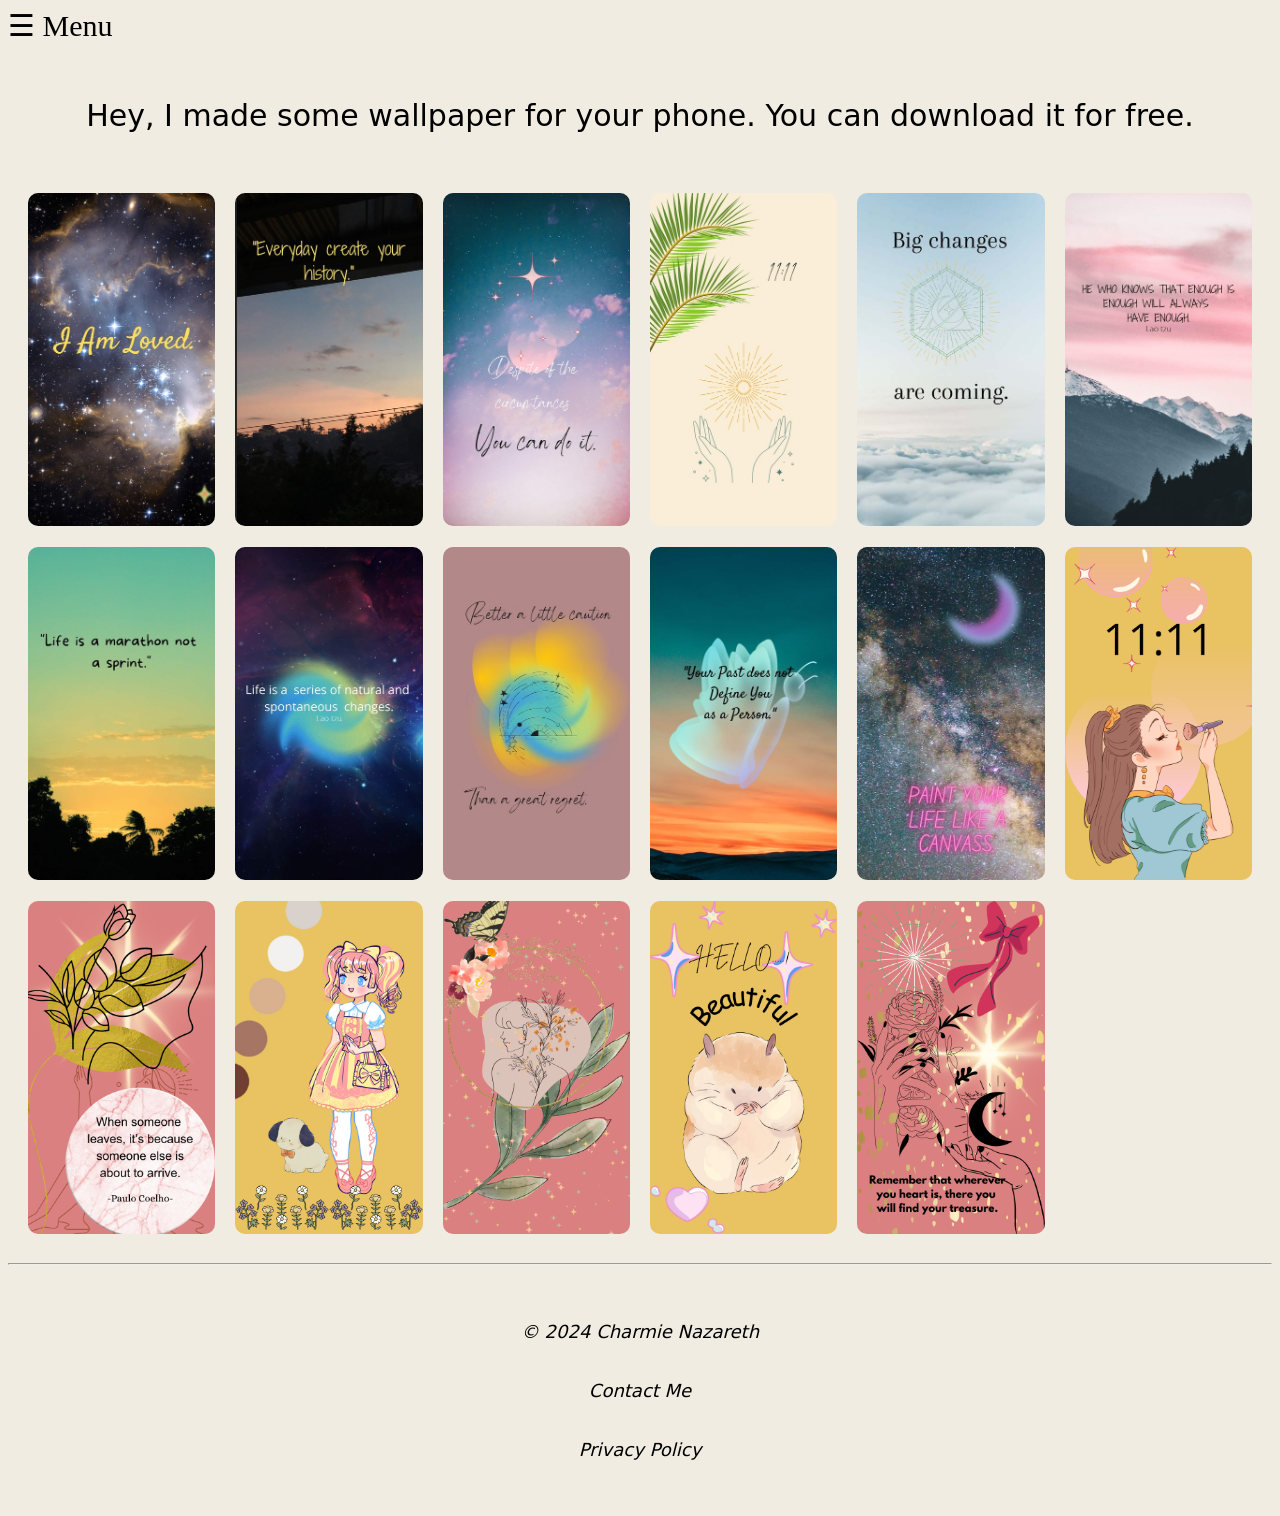
<file: freebie.html>
<!DOCTYPE html>
<html lang="en">

<head>
  <meta charset="UTF-8">
  <meta name="viewport" content="width=device-width, initial-scale=1">
  <meta description=" " content=" ">

  <link rel="stylesheet" type="text/css"  href="https://s3.ap-southeast-1.amazonaws.com/charmienazareth.com/freebiestylesheet.css">

 <link rel="stylesheet" type="text/css" href="freebiestylesheet.css">

  <title>wallpapergallery</title>  

</head>
<body>

 
<div id="mySidenav" class="sidenav">
  <a href="javascript:void(0)" class="closebtn" onclick="closeNav()">&times;
</a>
   <a href="index.html">Home</a>
   <a href="Blog.html">Blog</a>
   <a href="freebie.html">Wallpaper</a>
   <a href="mailto:charmienazareth@gmail.com">Contact Me</a>
   <a href="PrivacyPolicyofCharmieNazareth.html" target="_blank">
     Privacy Policy</a>
</div>

<div class="flex-container">
  <div>
<span style="font-size:30px;cursor:pointer" onclick="openNav()">&#9776; Menu </span>
</div>
 </div>

 <script>
function openNav() {
  document.getElementById("mySidenav").style.width = "350px";
}

function closeNav() {
  document.getElementById("mySidenav").style.width = "0";
}
</script>  

<p> Hey, I made some wallpaper for your phone. You can download it for free.</p>


<div class="grid-container">
  <div class="item1">
    <img src="Iamloved.jpg" alt="Iamloved"
onclick="openModal(); currentSlide(1)" class="hover-shadow cursor">
    </div>

  <div class="item2">
   <img src="createhistory.jpg" alt="createhistory"
onclick="openModal(); currentSlide(2)" class="hover-shadow cursor">
    </div>


  <div class="item3">
    <img src="doit.jpg" alt="doit"
onclick="openModal(); currentSlide(3)" class="hover-shadow cursor">
     </div>

  <div class="item4">
    <img src="eleveneleven.jpg" alt="eleveneleven"
onclick="openModal(); currentSlide(4)" class="hover-shadow cursor">
     </div>

  <div class="item5">
    <img src="bigchanges.jpg" alt="bigchanges"
onclick="openModal(); currentSlide(5)" class="hover-shadow cursor">
     </div>

  <div class="item6">
    <img src="knowsthatenough.jpg" alt="knowsthatenough"
onclick="openModal(); currentSlide(6)" class="hover-shadow cursor">
     </div>

  <div class="item7">
    <img src="Lifemarathon.jpg" alt="Lifemarathon"
onclick="openModal(); currentSlide(7)" class="hover-shadow cursor">
     </div>

  <div class="item8">
    <img src="Lifeseries.jpg" alt="Lifeseries"
onclick="openModal(); currentSlide(8)" class="hover-shadow cursor">
      </div>

  
  <div class="item9">
    <img src="littlecaution.jpg" alt="littlecaution"
onclick="openModal(); currentSlide(9)" class="hover-shadow cursor">
      </div>

  <div class="item10">
    <img src="notdefine.jpg" alt="notdefine"
onclick="openModal(); currentSlide(10)" class="hover-shadow cursor">
      </div>

  <div class="item11">
    <img src="Paintyourlife.jpg" alt="Paintyourlife"
onclick="openModal(); currentSlide(11)" class="hover-shadow cursor">
      </div>

   <div class="item12">
    <img src="1111num.png" alt="1111num"
onclick="openModal(); currentSlide(11)" class="hover-shadow cursor">
      </div>

   <div class="item13">
    <img src="abouttoarrive.png" alt="abouttoarrive"
onclick="openModal(); currentSlide(11)" class="hover-shadow cursor">
      </div>

    <div class="item14">
    <img src="cutegirl.png" alt="cutegirl"
onclick="openModal(); currentSlide(11)" class="hover-shadow cursor">
      </div>

    <div class="item15">
    <img src="flowers.png" alt="flowers"
onclick="openModal(); currentSlide(11)" class="hover-shadow cursor">
      </div>

    <div class="item16">
    <img src="hellobeauty.png" alt="hellobeauty"
onclick="openModal(); currentSlide(11)" class="hover-shadow cursor">
      </div>

    <div class="item17">
    <img src="treasure.png" alt="treasure"
onclick="openModal(); currentSlide(17)" class="hover-shadow cursor">
      </div>
        </div>

<hr>

<div class="privacy">
   <p> &copy; 2024 Charmie Nazareth </p>
     <p><a href="mailto:charmienazareth@gmail.com">Contact Me</a></p>
       <p><a href="PrivacyPolicyofCharmieNazareth.html" target="_blank">              
         Privacy Policy</a></p>
    </div>


   <div id="myModal" class="modal">
  <span class="close cursor" onclick="closeModal()">&times;</span>
  <div class="modal-content">

    <div class="mySlides">
      <div class="numbertext">1 / 17</div>
      <img src="Iamloved.jpg" width="auto" height="450">
    </div>

    <div class="mySlides">
      <div class="numbertext">2 / 17</div>
      <img src="createhistory.jpg" width="auto" height="450">
    </div>

   <div class="mySlides">
      <div class="numbertext">3 / 17</div>
      <img src="doit.jpg" width="auto" height="450">
    </div>


    <div class="mySlides">
      <div class="numbertext">4 / 17</div>
      <img src="eleveneleven.jpg" width="auto" height="450">
    </div>

     <div class="mySlides">
      <div class="numbertext">5 /17</div>
      <img src="bigchanges.jpg" width="auto" height="450">
    </div>


     <div class="mySlides">
      <div class="numbertext">6 / 17</div>
      <img src="knowsthatenough.jpg" width="auto" height="450">
    </div>


     <div class="mySlides">
      <div class="numbertext">7 / 17</div>
      <img src="Lifemarathon.jpg" width="auto" height="450">
    </div>

    
     <div class="mySlides">
      <div class="numbertext">8 / 17</div>
      <img src="Lifeseries.jpg" width="auto" height="450">
    </div>


     <div class="mySlides">
      <div class="numbertext">9 / 17</div>
      <img src="littlecaution.jpg" width="auto" height="450">
    </div>


     <div class="mySlides">
      <div class="numbertext">10 / 17</div>
      <img src="notdefine.jpg" width="auto" height="450">
    </div>

   <div class="mySlides">
      <div class="numbertext">11 / 17</div>
      <img src="Paintyourlife.jpg" width="auto" height="450">
    </div>

    <div class="mySlides">
      <div class="numbertext">12 / 17</div>
      <img src="1111num.png" width="auto" height="450">
    </div>

    <div class="mySlides">
      <div class="numbertext">13 / 17</div>
      <img src="abouttoarrive.png" width="auto" height="450">
    </div>

    <div class="mySlides">
      <div class="numbertext">14 / 17</div>
      <img src="cutegirl.png"" width="auto" height="450">
    </div>

     <div class="mySlides">
      <div class="numbertext">15 / 17</div>
      <img src="flowers.png" width="auto" height="450">
    </div>

     <div class="mySlides">
      <div class="numbertext">16 / 17</div>
      <img src="hellobeauty.png" width="auto" height="450">
    </div>

    <div class="mySlides">
      <div class="numbertext">17 / 17</div>
      <img src="treasure.png" width="auto" height="450">
    </div>


    <a class="prev" onclick="plusSlides(-1)">&#10094;</a>
    <a class="next" onclick="plusSlides(1)">&#10095;</a>

    <div class="caption-container">
      <p id="caption"></p>
      </div>



  


<script>
function openModal() {
  document.getElementById("myModal").style.display = "block";
}

function closeModal() {
  document.getElementById("myModal").style.display = "none";
}

var slideIndex = 1;
showSlides(slideIndex);

function plusSlides(n) {
  showSlides(slideIndex += n);
}

function currentSlide(n) {
  showSlides(slideIndex = n);
}

function showSlides(n) {
  var i;
  var slides = document.getElementsByClassName("mySlides");
  var dots = document.getElementsByClassName("demo");
  var captionText = document.getElementById("caption");
  if (n > slides.length) {slideIndex = 1}
  if (n < 1) {slideIndex = slides.length}
  for (i = 0; i < slides.length; i++) {
      slides[i].style.display = "none";
  }
  for (i = 0; i < dots.length; i++) {
      dots[i].className = dots[i].className.replace(" active", "");
  }
  slides[slideIndex-1].style.display = "block";
  dots[slideIndex-1].className += " active";
  captionText.innerHTML = dots[slideIndex-1].alt;
}
</script>


 


</body>
</html>
</file>
<file: freebiestylesheet.css>
body {
  background-color: #f0ece2;
}

@media only screen and (max-width: 600px) {


/* For mobile phones: */
[class*="col-"] {
  width: 100%;
}

.flex-container{
 display: flex;
 background-color: #f0ece2;
 height: 50px;
 position: sticky;
 top: 0px;
}


.grid-container {
  display: grid;
  grid-template-columns: auto auto;
  background-color: #f0ece2;
  padding: 10px;
}

.grid-container > div {
  background-color: none;
  border: 1px none;
  padding: 10px;
  font-size: 20px;
  text-align: center;
}


img {
 width: 100%;
 height: auto;
 border-radius: 10px;
}

p {
  text-align: center;
  font-size: 18px;
  font-family: system-ui;
  padding-top: 0px;
}

.sidenav {
  background-color: #596e79;
  height: 100%;
  width: 0px;
  position: fixed;
  z-index: 1;
  top: 0;
  left: 0;
  overflow-x: hidden;
  transition: 0.5s;
  padding-top: 60px;
}

.sidenav a {
  padding: 8px 8px 32px 32px;
  text-decoration: none;
  font-size: 25px;
  color: white;
  display: block;
  transition: 0.3s;
  
}

.sidenav a:hover {
  color: #f1f1f1;
}

.sidenav .closebtn {
  position: absolute;
  top: 0;
  right: 25px;
  font-size: 39px;
  margin-left: 50px;
 }

span{
 position: sticky;
 top: 0px;
}


.privacy p {
  text-align: center;
  font-size: 18px;
  font-style: italic;
  padding: 10px 0px;
  }

a{
  color: black;
}

a:link {
  text-decoration: none;
}

a:visited {
  text-decoration: none;
}

a:hover {
  text-decoration: underline;
}

a:active{
  text-decoration: underline;
 }


/* The Modal (background) */
.modal {
  display: none;
  position: fixed;
  z-index: 1;
  padding-top: 50px;
  padding-bottom: 50px;
  left: 0;
  top: 0;
  width: 100%;
  height: 100%;
  overflow: auto;
  background-color: black;
}

/* Modal Content */
.modal-content {
  position: relative;
  top: 10%;
  background-color: #fefefe;
  margin: auto;
  padding: 0;
  width: 90%;
  max-width: 300px;
}

/* The Close Button */
.close {
  color: white;
  position: absolute;
  top: 10px;
  right: 25px;
  font-size: 35px;
  font-weight: bold;
}

.close:hover,
.close:focus {
  color: #999;
  text-decoration: none;
  cursor: pointer;
}

.mySlides {
  display: none;
}

.cursor {
  cursor: pointer;
}

/* Next & previous buttons */
.prev,
.next {
  cursor: pointer;
  position: absolute;
  top: 50%;
  width: auto;
  padding: 16px;
  margin-top: -50px;
  color: white;
  font-weight: bold;
  font-size: 20px;
  transition: 0.6s ease;
  border-radius: 0 3px 3px 0;
  user-select: none;
  -webkit-user-select: none;
}

/* Position the "next button" to the right */
.next {
  right: 0;
  border-radius: 3px 0 0 3px;
}

/* On hover, add a black background color with a little bit see-through */
.prev:hover,
.next:hover {
  background-color: rgba(0, 0, 0, 0.8);
}

/* Number text (1/3 etc) */
.numbertext {
  color: #f2f2f2;
  font-size: 12px;
  padding: 8px 12px;
  position: absolute;
  top: 0;
}

img {
  margin-bottom: -4px;
}

.caption-container {
  text-align: center;
  background-color: black;
  padding: 2px 16px;
  color: white;
}

.demo {
  opacity: 0.6;
}

.active,
.demo:hover {
  opacity: 1;
}

img.hover-shadow {
  transition: 0.3s;
}

.hover-shadow:hover {
  box-shadow: 0 4px 8px 0 rgba(0, 0, 0, 0.2), 0 6px 20px 0 rgba(0, 0, 0, 0.19);
}
}



@media only screen and (min-width: 600px) {


/* For mobile phones: */
[class*="col-"] {
  width: 100%;
}

.flex-container{
 display: flex;
 background-color: #f0ece2;
 height: 50px;
 position: sticky;
 top: 0px;
}

span{
 position: sticky;
 top: 0px;
}

.grid-container {
  display: grid;
  grid-template-columns: auto auto auto;
  background-color: #f0ece2;
  padding: 10px;
}

.grid-container > div {
  background-color: none;
  border: 1px none;
  padding: 10px;
  font-size: 20px;
  text-align: center;
}


img {
 width: 100%;
 height: auto;
 border-radius: 10px;
}

p {
  text-align: center;
  font-size: 18px;
  font-family: system-ui;
  padding: 20px;
}

.sidenav {
  background-color: #596e79;
  height: 100%;
  width: 0px;
  position: fixed;
  z-index: 1;
  top: 0;
  left: 0;
  overflow-x: hidden;
  transition: 0.5s;
  padding-top: 60px;
}

.sidenav a {
  padding: 8px 8px 32px 32px;
  text-decoration: none;
  font-size: 25px;
  color: white;
  display: block;
  transition: 0.3s;
}

.sidenav a:hover {
  color: #f1f1f1;
}

.sidenav .closebtn {
  position: absolute;
  top: 0;
  right: 25px;
  font-size: 39px;
  margin-left: 50px;
 }

.privacy {
  text-align: center;
  font-size: 18px;
  padding: 20px 0px;
}

.privacy p {
  text-align: center;
  font-size: 18px;
  font-style: italic;
  padding: 10px 0px;
  }


a {
  color: black;
}

a:link {
  text-decoration: none;
  
}

a:visited {
  text-decoration: none;
}

a:hover {
  text-decoration: underline;
}

a:active{
  text-decoration: underline;
 }

/* The Modal (background) */
.modal {
  display: none;
  position: fixed;
  z-index: 1;
  padding-top: 100px;
  left: 0;
  top: 0;
  width: 100%;
  height: 100%;
  overflow: auto;
  background-color: black;
}

/* Modal Content */
.modal-content {
  position: relative;
  background-color: #fefefe;
  margin: auto;
  padding: 0;
  width: 60%;
  max-width: 450px;
}

/* The Close Button */
.close {
  color: white;
  position: absolute;
  top: 10px;
  right: 25px;
  font-size: 35px;
  font-weight: bold;
}

.close:hover,
.close:focus {
  color: #999;
  text-decoration: none;
  cursor: pointer;
}

.mySlides {
  display: none;
}

.cursor {
  cursor: pointer;
}

/* Next & previous buttons */
.prev,
.next {
  cursor: pointer;
  position: absolute;
  top: 50%;
  width: auto;
  padding: 16px;
  margin-top: -50px;
  color: white;
  font-weight: bold;
  font-size: 20px;
  transition: 0.6s ease;
  border-radius: 0 3px 3px 0;
  user-select: none;
  -webkit-user-select: none;
}

/* Position the "next button" to the right */
.next {
  right: 0;
  border-radius: 3px 0 0 3px;
}

/* On hover, add a black background color with a little bit see-through */
.prev:hover,
.next:hover {
  background-color: rgba(0, 0, 0, 0.8);
}

/* Number text (1/3 etc) */
.numbertext {
  color: #f2f2f2;
  font-size: 12px;
  padding: 8px 12px;
  position: absolute;
  top: 0;
}

img {
  margin-bottom: -4px;
}

.caption-container {
  text-align: center;
  background-color: black;
  padding: 2px 16px;
  color: white;
}

.demo {
  opacity: 0.6;
}

.active,
.demo:hover {
  opacity: 1;
}

img.hover-shadow {
  transition: 0.3s;
}

.hover-shadow:hover {
  box-shadow: 0 4px 8px 0 rgba(0, 0, 0, 0.2), 0 6px 20px 0 rgba(0, 0, 0, 0.19);
}


}

@media only screen and (min-width: 768px) {


/* For mobile phones: */
[class*="col-"] {
  width: 100%;
}

.flex-container{
 display: flex;
 background-color: #f0ece2;
 height: 50px;
 position: sticky;
 top: 0px;
}

span{
 position: sticky;
 top: 0px;
}


.grid-container {
  display: grid;
  grid-template-columns: auto auto auto;
  background-color: #f0ece2;
  padding: 10px;
}

.grid-container > div {
  background-color: none;
  border: 1px none;
  padding: 10px;
  font-size: 20px;
  text-align: center;
}


img {
 width: 100%;
 height: auto;
 border-radius: 10px;
}

p {
  text-align: center;
  font-size: 26px;
  font-family: system-ui;
  padding: 10px;
}

.sidenav {
  background-color: #596e79;
  height: 100%;
  width: 0px;
  position: fixed;
  z-index: 1;
  top: 0;
  left: 0;
  overflow-x: hidden;
  transition: 0.5s;
  padding-top: 60px;
}

.sidenav a {
  padding: 8px 8px 32px 32px;
  text-decoration: none;
  font-size: 30px;
  color: white;
  display: block;
  transition: 0.3s;
  
  
}

.sidenav a:hover {
  color: #f1f1f1;
}

.sidenav .closebtn {
  position: absolute;
  top: 0;
  right: 25px;
  font-size: 39px;
  margin-left: 50px;
 }

.privacy {
  text-align: center;
  font-size: 18px;
  padding: 10px 0px;
}

.privacy p {
  text-align: center;
  font-size: 18px;
  font-style: italic;
  padding: 10px 0px;
  }



a {
  color: black;
}

a:link {
  text-decoration: none;
}

a:visited {
  text-decoration: none;
}

a:hover {
  text-decoration: underline;
}

a:active{
  text-decoration: underline;
 }
}

@media only screen and (min-width: 800px) {

/* For mobile phones: */
[class*="col-"] {
  width: 100%;
}

.flex-container{
 display: flex;
 background-color: #f0ece2;
 height: 50px;
 position: sticky;
 top: 0px;
}

span{
 position: sticky;
 top: 0px;
}


.grid-container {
  display: grid;
  grid-template-columns: auto auto auto auto;
  background-color: #f0ece2;
  padding: 10px;
}

.grid-container > div {
  background-color: none;
  border: 1px none;
  padding: 10px;
  font-size: 20px;
  text-align: center;
}


img {
 width: 100%;
 height: auto;
 border-radius: 10px;
}

p {
  text-align: center;
  font-size: 27px;
  font-family: system-ui;
  padding: 20px;
}

.sidenav {
  background-color: #596e79;
  height: 100%;
  width: 0px;
  position: fixed;
  z-index: 1;
  top: 0;
  left: 0;
  overflow-x: hidden;
  transition: 0.5s;
  padding-top: 60px;
}

.sidenav a {
  padding: 8px 8px 32px 32px;
  text-decoration: none;
  font-size: 32px;
  color: white;
  display: block;
  transition: 0.3s;
  
  
}

.sidenav a:hover {
  color: #f1f1f1;
}

.sidenav .closebtn {
  position: absolute;
  top: 0;
  right: 25px;
  font-size: 39px;
  margin-left: 50px;
 }

.privacy {
  text-align: center;
  font-size: 18px;
  padding: 20px 0px;
}

.privacy p {
  text-align: center;
  font-size: 18px;
  font-style: italic;
  padding: 10px 0px;
  }


a {
  color: black;
}

a:link {
  text-decoration: none;
}

a:visited {
  text-decoration: none;
}

a:hover {
  text-decoration: underline;
}

a:active{
  text-decoration: underline;
 }
}

@media only screen and (min-width: 922px) {

/* For mobile phones: */
[class*="col-"] {
  width: 100%;
}

.flex-container{
 display: flex;
 background-color: #f0ece2;
 height: 50px;
 position: sticky;
 top: 0px;
}

span{
 position: sticky;
 top: 0px;
}


.grid-container {
  display: grid;
  grid-template-columns: auto auto auto auto auto auto;
  background-color: #f0ece2;
  padding: 10px;
}

.grid-container > div {
  background-color: none;
  border: 1px none;
  padding: 10px;
  font-size: 20px;
  text-align: center;
}

img {
 width: 100%;
 height: auto;
 border-radius: 10px;
}

p {
  text-align: center;
  font-size: 27px;
  font-family: system-ui;
  padding: 10px;
}

.sidenav {
  background-color: #596e79;
  height: 100%;
  width: 0px;
  position: fixed;
  z-index: 1;
  top: 0;
  left: 0;
  overflow-x: hidden;
  transition: 0.5s;
  padding-top: 60px;
}

.sidenav a {
  padding: 8px 8px 32px 32px;
  text-decoration: none;
  font-size: 27px;
  color: white;
  display: block;
  transition: 0.3s;
  
  
}

.sidenav a:hover {
  color: #f1f1f1;
}

.sidenav .closebtn {
  position: absolute;
  top: 0;
  right: 25px;
  font-size: 39px;
  margin-left: 50px;
 }

.privacy {
  text-align: center;
  font-size: 18px;
  padding: 20px 0px;
}

.privacy p {
  text-align: center;
  font-size: 18px;
  font-style: italic;
  padding: 10px 0px;
  }


a {
  color: black;
}

a:link {
  text-decoration: none;
}

a:visited {
  text-decoration: none;
}

a:hover {
  text-decoration: underline;
}

a:active{
  text-decoration: underline;
 }
}

@media only screen and (min-width: 1022px) {

/* For mobile phones: */
[class*="col-"] {
  width: 100%;
}

.flex-container{
 display: flex;
 background-color: #f0ece2;
 height: 50px;
 position: sticky;
 top: 0px;
}

span{
 position: sticky;
 top: 0px;
}


.grid-container {
  display: grid;
  grid-template-columns: auto auto auto auto auto auto;
  background-color: #f0ece2;
  padding: 10px;
}

.grid-container > div {
  background-color: none;
  border: 1px none;
  padding: 10px;
  font-size: 20px;
  text-align: center;
}


img {
 width: 100%;
 height: auto;
 border-radius: 10px;
}

p {
  text-align: center;
  font-size: 21px;
  font-family: system-ui;
  padding: 10px;
}

.sidenav {
  background-color: #596e79;
  height: 100%;
  width: 0px;
  position: fixed;
  z-index: 1;
  top: 0;
  left: 0;
  overflow-x: hidden;
  transition: 0.5s;
  padding-top: 60px;
}

.sidenav a {
  padding: 8px 8px 32px 32px;
  text-decoration: none;
  font-size: 25px;
  color: white;
  display: block;
  transition: 0.3s;
}

.sidenav a:hover {
  color: #f1f1f1;
}

.sidenav .closebtn {
  position: absolute;
  top: 0;
  right: 25px;
  font-size: 39px;
  margin-left: 50px;
 }

.privacy {
  text-align: center;
  font-size: 18px;
  padding: 20px 0px;
}

.privacy p {
  text-align: center;
  font-size: 18px;
  font-style: italic;
  padding: 10px 0px;
  }


a {
  color: black;
}

a:link {
  text-decoration: none;
}

a:visited {
  text-decoration: none;
}

a:hover {
  text-decoration: underline;
}

a:active{
  text-decoration: underline;
 }
}

@media only screen and (min-width: 1024px) {

/* For mobile phones: */
[class*="col-"] {
  width: 100%;
}

.flex-container{
 display: flex;
 background-color: #f0ece2;
 height: 50px;
 position: sticky;
 top: 0px;
}

span{
 position: sticky;
 top: 0px;
}


.grid-container {
  display: grid;
  grid-template-columns: auto auto auto auto auto auto;
  background-color: #f0ece2;
  padding: 10px;
}

.grid-container > div {
  background-color: none;
  border: 1px none;
  padding: 10px;
  font-size: 20px;
  text-align: center;
}

img {
 width: 100%;
 height: auto;
 border-radius: 10px;
}

p {
  text-align: center;
  font-size: 30px;
  font-family: system-ui;
  padding: 10px;
}

.sidenav {
  background-color: #596e79;
  height: 100%;
  width: 0px;
  position: fixed;
  z-index: 1;
  top: 0;
  left: 0;
  overflow-x: hidden;
  transition: 0.5s;
  padding-top: 60px;
  font-size: 25px;
}

.sidenav a {
  padding: 8px 8px 32px 32px;
  text-decoration: none;
  font-size: 25px;
  color: white;
  display: block;
  transition: 0.3s;
}

.sidenav a:hover {
  color: #f1f1f1;
}

.sidenav .closebtn {
  position: absolute;
  top: 0;
  right: 25px;
  font-size: 39px;
  margin-left: 50px;
 }

.privacy {
  text-align: center;
  font-size: 18px;
  padding: 20px 0px;
}

.privacy p {
  text-align: center;
  font-size: 18px;
  font-style: italic;
  padding: 10px 0px;
  }


a {
  color: black;
}

a:link {
  text-decoration: none;
}

a:visited {
  text-decoration: none;
}

a:hover {
  text-decoration: underline;
}

a:active{
  text-decoration: underline;
 }

/* The Modal (background) */
.modal {
  display: none;
  position: fixed;
  z-index: 1;
  padding-top: 100px;
  left: 0;
  top: 0;
  width: 100%;
  height: 100%;
  overflow: auto;
  background-color: black;
}

/* Modal Content */
.modal-content {
  position: relative;
  background-color: #fefefe;
  margin: auto;
  padding: 0;
  width: 20%;
  max-width: 300px;
}

/* The Close Button */
.close {
  color: white;
  position: absolute;
  top: 10px;
  right: 25px;
  font-size: 35px;
  font-weight: bold;
}

.close:hover,
.close:focus {
  color: #999;
  text-decoration: none;
  cursor: pointer;
}

.mySlides {
  display: none;
}

.cursor {
  cursor: pointer;
}

/* Next & previous buttons */
.prev,
.next {
  cursor: pointer;
  position: absolute;
  top: 50%;
  width: auto;
  padding: 16px;
  margin-top: -50px;
  color: white;
  font-weight: bold;
  font-size: 20px;
  transition: 0.6s ease;
  border-radius: 0 3px 3px 0;
  user-select: none;
  -webkit-user-select: none;
}

/* Position the "next button" to the right */
.next {
  right: 0;
  border-radius: 3px 0 0 3px;
}

/* On hover, add a black background color with a little bit see-through */
.prev:hover,
.next:hover {
  background-color: rgba(0, 0, 0, 0.8);
}

/* Number text (1/3 etc) */
.numbertext {
  color: #f2f2f2;
  font-size: 12px;
  padding: 8px 12px;
  position: absolute;
  top: 0;
}

img {
  margin-bottom: -4px;
}

.caption-container {
  text-align: center;
  background-color: black;
  padding: 2px 16px;
  color: white;
}

.demo {
  opacity: 0.6;
}

.active,
.demo:hover {
  opacity: 1;
}

img.hover-shadow {
  transition: 0.3s;
}

.hover-shadow:hover {
  box-shadow: 0 4px 8px 0 rgba(0, 0, 0, 0.2), 0 6px 20px 0 rgba(0, 0, 0, 0.19);
}
 }

@media only screen and (min-width: 1200px) {

/* For mobile phones: */
[class*="col-"] {
  width: 100%;
}


.flex-container{
 display: flex;
 background-color: #f0ece2;
 height: 50px;
 position: sticky;
 top: 0px;
}

span{
 position: sticky;
 top: 0px;
}


.grid-container {
  display: grid;
  grid-template-columns: auto auto auto auto auto auto;
  background-color: #f0ece2;
  padding: 10px;
}

.grid-container > div {
  background-color: none;
  border: 1px none;
  padding: 10px;
  font-size: 20px;
  text-align: center;
}

img {
 width: 100%;
 height: auto;
 border-radius: 10px;
}

p {
  text-align: center;
  font-size: 30px;
  font-family: system-ui;
  padding: 10px;
}

.sidenav {
  background-color: #596e79;
  height: 100%;
  width: 0px;
  position: fixed;
  z-index: 1;
  top: 0;
  left: 0;
  overflow-x: hidden;
  transition: 0.5s;
  padding-top: 60px;
}

.sidenav a {
  padding: 8px 8px 32px 32px;
  text-decoration: none;
  font-size: 25px;
  color: white;
  display: block;
  transition: 0.3s;
}

.sidenav a:hover {
  color: #f1f1f1;
}

.sidenav .closebtn {
  position: absolute;
  top: 0;
  right: 25px;
  font-size: 39px;
  margin-left: 50px;
 }

.privacy {
  text-align: center;
  font-size: 18px;
  padding: 20px 0px;
}

.privacy p {
  text-align: center;
  font-size: 18px;
  font-style: italic;
  padding: 10px 0px;
  }


a {
  color: black;
}

a:link {
  text-decoration: none;
}

a:visited {
  text-decoration: none;
}

a:hover {
  text-decoration: underline;
}

a:active{
  text-decoration: underline;
 }

/* The Modal (background) */
.modal {
  display: none;
  position: fixed;
  z-index: 1;
  padding-top: 100px;
  left: 0;
  top: 0;
  width: 100%;
  height: 100%;
  overflow: auto;
  background-color: rgb(0,0,0,0.8);
}

/* Modal Content */
.modal-content {
  position: relative;
  background-color: #fefefe;
  margin: auto;
  padding: 0;
  width: 18%;
  max-width: 1200px;
}

/* The Close Button */
.close {
  color: white;
  position: absolute;
  top: 10px;
  right: 25px;
  font-size: 35px;
  font-weight: bold;
}

.close:hover,
.close:focus {
  color: #999;
  text-decoration: none;
  cursor: pointer;
}

.mySlides {
  display: none;
}

.cursor {
  cursor: pointer;
}

/* Next & previous buttons */
.prev,
.next {
  cursor: pointer;
  position: absolute;
  top: 50%;
  width: auto;
  padding: 16px;
  margin-top: -50px;
  color: white;
  font-weight: bold;
  font-size: 20px;
  transition: 0.6s ease;
  border-radius: 0 3px 3px 0;
  user-select: none;
  -webkit-user-select: none;
}

/* Position the "next button" to the right */
.next {
  right: 0;
  border-radius: 3px 0 0 3px;
}

/* On hover, add a black background color with a little bit see-through */
.prev:hover,
.next:hover {
  background-color: rgba(0, 0, 0, 0.8);
}

/* Number text (1/3 etc) */
.numbertext {
  color: #f2f2f2;
  font-size: 12px;
  padding: 8px 12px;
  position: absolute;
  top: 0;
}

img {
  margin-bottom: -4px;
}

.caption-container {
  text-align: center;
  background-color: black;
  padding: 2px 16px;
  color: white;
}

.demo {
  opacity: 0.6;
}

.active,
.demo:hover {
  opacity: 1;
}

img.hover-shadow {
  transition: 0.3s;
}

.hover-shadow:hover {
  box-shadow: 0 4px 8px 0 rgba(0, 0, 0, 0.2), 0 6px 20px 0 rgba(0, 0, 0, 0.19);
}

}
</file>
